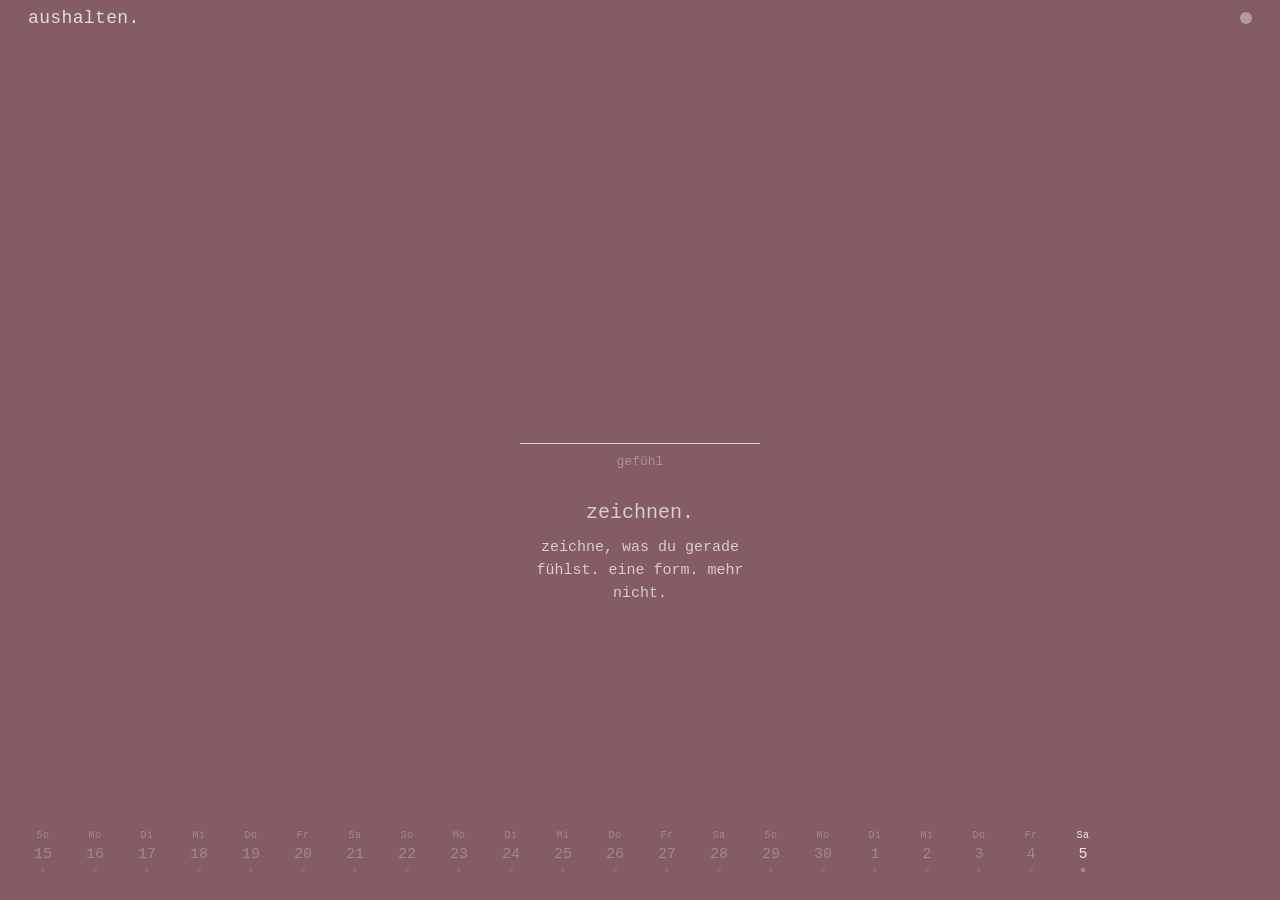
<file: index.html>
<!DOCTYPE html>
<html lang="de">
<head>
<meta charset="UTF-8">
<meta name="viewport" content="width=device-width, initial-scale=1.0, maximum-scale=1.0, minimum-scale=1.0, user-scalable=no, viewport-fit=cover">
<meta name="apple-mobile-web-app-capable" content="yes">
<meta name="apple-mobile-web-app-status-bar-style" content="black-translucent">
<meta name="apple-mobile-web-app-title" content="aushalten.">
<title>aushalten.</title>
<link rel="stylesheet" href="styles.css">
</head>
<body>
<div id="app">
  <header>
    <span class="wordmark">aushalten.</span>
    <button class="theme-btn" id="theme-btn" onclick="openColorSheet()"></button>
  </header>

  <main id="main">
    <div class="task-area" id="task-area"></div>
  </main>

  <div class="day-strip-wrap">
    <div class="day-strip" id="day-strip"></div>
  </div>
</div>

<div class="overlay-bg" id="overlay-bg" onclick="closeColorSheet()"></div>
<div class="color-sheet" id="color-sheet">
  <div class="sheet-label">Farbe</div>
  <div class="swatches" id="swatches"></div>
</div>

<script src="app.js"></script>
</body>
</html>
</file>
<file: styles.css>
*, *::before, *::after {
  box-sizing: border-box;
  margin: 0;
  padding: 0;
  -webkit-user-select: none;
  user-select: none;
  -webkit-touch-callout: none;
  -webkit-tap-highlight-color: transparent;
}

:root {
  --bg: #2D4A3E;
  --fg: #F0EDE6;
}

html {
  height: 100%;
  height: 100dvh;
  overflow: hidden;
  overscroll-behavior: none;
  touch-action: pan-x pan-y;
}

body {
  min-height: 100%;
  height: 100%;
  height: 100dvh;
  overflow: hidden;
  overscroll-behavior: none;
  touch-action: pan-x pan-y;
  font-family: Menlo, Consolas, 'Liberation Mono', monospace;
  background: var(--bg);
  color: var(--fg);
  -webkit-font-smoothing: antialiased;
  transition: background 0.5s ease, color 0.5s ease;
}

#app {
  min-height: 100vh;
  min-height: 100dvh;
  height: 100%;
  height: 100dvh;
  display: flex;
  flex-direction: column;
  background: var(--bg);
  transition: background 0.5s ease;
}

/* ── Header ── */
header {
  display: flex;
  align-items: center;
  justify-content: space-between;
  padding: max(8px, env(safe-area-inset-top)) 28px 0;
  flex-shrink: 0;
  background: var(--bg);
}

.wordmark {
  font-size: 18px;
  letter-spacing: 0.02em;
  color: var(--fg);
  opacity: 0.9;
}

.theme-btn {
  width: 12px;
  height: 12px;
  border-radius: 50%;
  background: var(--fg);
  opacity: 0.45;
  border: none;
  cursor: pointer;
  transition: opacity 0.2s, transform 0.2s;
  flex-shrink: 0;
}
.theme-btn:hover { opacity: 1; transform: scale(1.3); }

/* ── Main ── */
main {
  flex: 1;
  min-height: 0;
  display: flex;
  flex-direction: column;
  align-items: center;
  justify-content: center;
  padding: 24px 32px 16px;
  background: var(--bg);
  overflow: hidden;
}

.task-area {
  display: flex;
  flex-direction: column;
  align-items: center;
  justify-content: center;
  width: 100%;
  max-width: 340px;
  gap: 28px;
  animation: fadeUp 0.45s ease both;
}

@keyframes fadeUp {
  from { opacity: 0; transform: translateY(14px); }
  to   { opacity: 1; transform: translateY(0); }
}

.task-visual {
  display: flex;
  align-items: center;
  justify-content: center;
  width: 100%;
  min-height: 180px;
}

.task-text {
  text-align: center;
  line-height: 1.55;
  font-size: 15px;
  color: var(--fg);
  opacity: 0.8;
  max-width: 270px;
}

.task-title {
  font-size: 20px;
  margin-bottom: 8px;
  opacity: 1;
  color: var(--fg);
}

/* ── Hold circle ── */
.hold-wrap {
  display: flex;
  align-items: center;
  justify-content: center;
}

.hold-circle {
  width: 144px;
  height: 144px;
  border-radius: 50%;
  border: 1.5px solid var(--fg);
  display: flex;
  align-items: center;
  justify-content: center;
  cursor: pointer;
  position: relative;
  user-select: none;
  -webkit-user-select: none;
  touch-action: none;
}

.hold-fill {
  position: absolute;
  inset: 0;
  border-radius: 50%;
  background: var(--fg);
  transform: scale(0);
  transition: transform 0.12s ease;
  opacity: 0.1;
}

.hold-circle.pressing .hold-fill { transform: scale(1); }

.progress-ring {
  position: absolute;
  inset: -9px;
  width: calc(100% + 18px);
  height: calc(100% + 18px);
  transform: rotate(-90deg);
  pointer-events: none;
}

.ring-track {
  fill: none;
  stroke: var(--fg);
  stroke-width: 1.2;
  opacity: 0.15;
}

.ring-fill {
  fill: none;
  stroke: var(--fg);
  stroke-width: 1.5;
  stroke-linecap: round;
}

.hold-label {
  font-family: Menlo, Consolas, 'Liberation Mono', monospace;
  font-size: 13px;
  color: var(--fg);
  opacity: 0.65;
  z-index: 1;
  text-align: center;
  pointer-events: none;
  line-height: 1.3;
}

/* ── Breath ── */
.breath-wrap {
  display: flex;
  flex-direction: column;
  align-items: center;
  gap: 22px;
  cursor: pointer;
  touch-action: manipulation;
}

.breath-circle {
  width: 110px;
  height: 110px;
  border-radius: 50%;
  border: 1px solid var(--fg);
  opacity: 0.4;
}

.breath-circle.breathing {
  animation: breathe 8s ease-in-out infinite;
}

@keyframes breathe {
  0%, 100% { transform: scale(1); opacity: 0.4; }
  50% { transform: scale(1.45); opacity: 0.18; }
}

/* ── Timer ── */
.timer-wrap {
  display: flex;
  flex-direction: column;
  align-items: center;
  gap: 14px;
  cursor: pointer;
  touch-action: manipulation;
}

.timer-ring-wrap {
  position: relative;
  width: 130px;
  height: 130px;
  display: flex;
  align-items: center;
  justify-content: center;
}

.timer-ring-svg {
  position: absolute;
  inset: 0;
  width: 100%;
  height: 100%;
  transform: rotate(-90deg);
}

.timer-big {
  font-family: Menlo, Consolas, 'Liberation Mono', monospace;
  font-size: 38px;
  letter-spacing: -1px;
  color: var(--fg);
  line-height: 1;
  position: relative;
  z-index: 1;
}

/* ── Draw ── */
.draw-wrap {
  display: flex;
  flex-direction: column;
  align-items: center;
  gap: 10px;
}

canvas {
  display: block;
  touch-action: none;
  cursor: crosshair;
  border-bottom: 1px solid var(--fg);
  opacity: 0.85;
}

/* ── Shared sub-label ── */
.sub {
  font-size: 13px;
  color: var(--fg);
  opacity: 0.38;
  text-align: center;
}

/* ── Done ── */
.done-svg-wrap {
  display: flex;
  flex-direction: column;
  align-items: center;
  gap: 8px;
}

.done-path {
  stroke-dasharray: 300;
  stroke-dashoffset: 300;
}

/* ── Day strip ── */
.day-strip-wrap {
  flex-shrink: 0;
  padding-bottom: max(28px, env(safe-area-inset-bottom) + 16px);
  background: var(--bg);
}

/* Added to the home screen (no Safari chrome): only the actual safe area is needed. */
@media (display-mode: standalone) {
  .day-strip-wrap {
    padding-bottom: max(16px, env(safe-area-inset-bottom) + 8px);
  }
}

.day-strip {
  display: flex;
  overflow-x: auto;
  scrollbar-width: none;
  padding: 18px 28px 0;
  gap: 22px;
  scroll-snap-type: x mandatory;
}
.day-strip::-webkit-scrollbar { display: none; }

.day-item {
  display: flex;
  flex-direction: column;
  align-items: center;
  gap: 5px;
  cursor: pointer;
  scroll-snap-align: center;
  flex-shrink: 0;
  opacity: 0.3;
  transition: opacity 0.2s;
  min-width: 30px;
}
.day-item.active { opacity: 1; }

.day-name {
  font-family: Menlo, Consolas, 'Liberation Mono', monospace;
  font-size: 10px;
  color: var(--fg);
  letter-spacing: 0.04em;
}
.day-num {
  font-family: Menlo, Consolas, 'Liberation Mono', monospace;
  font-size: 15px;
  color: var(--fg);
}
.day-dot {
  width: 4px; height: 4px;
  border-radius: 50%;
  border: 1px solid var(--fg);
  opacity: 0.5;
  transition: background 0.25s;
}
.day-item.done .day-dot { background: var(--fg); border-color: var(--fg); opacity: 1; }

/* ── Color sheet ── */
.color-sheet {
  position: fixed;
  bottom: 0;
  left: 0; right: 0;
  background: var(--bg);
  border-top: 1px solid rgba(255,255,255,0.12);
  padding: 22px 28px 52px;
  transform: translateY(105%);
  transition: transform 0.3s ease;
  z-index: 100;
  max-height: 70vh;
  overflow-y: auto;
}
.color-sheet.open { transform: translateY(0); }

.sheet-label {
  font-size: 11px;
  opacity: 0.38;
  margin-bottom: 16px;
  letter-spacing: 0.1em;
  text-transform: uppercase;
  color: var(--fg);
}

.swatches {
  display: grid;
  grid-template-columns: repeat(7, 34px);
  justify-content: space-between;
  row-gap: 14px;
}

.swatch {
  width: 34px; height: 34px;
  border-radius: 50%;
  cursor: pointer;
  border: 2px solid transparent;
  transition: transform 0.15s, border-color 0.15s;
}
.swatch:hover { transform: scale(1.12); }
.swatch.active { border-color: var(--fg); }

.overlay-bg {
  display: none;
  position: fixed;
  inset: 0;
  z-index: 99;
}
.overlay-bg.open { display: block; }
</file>
